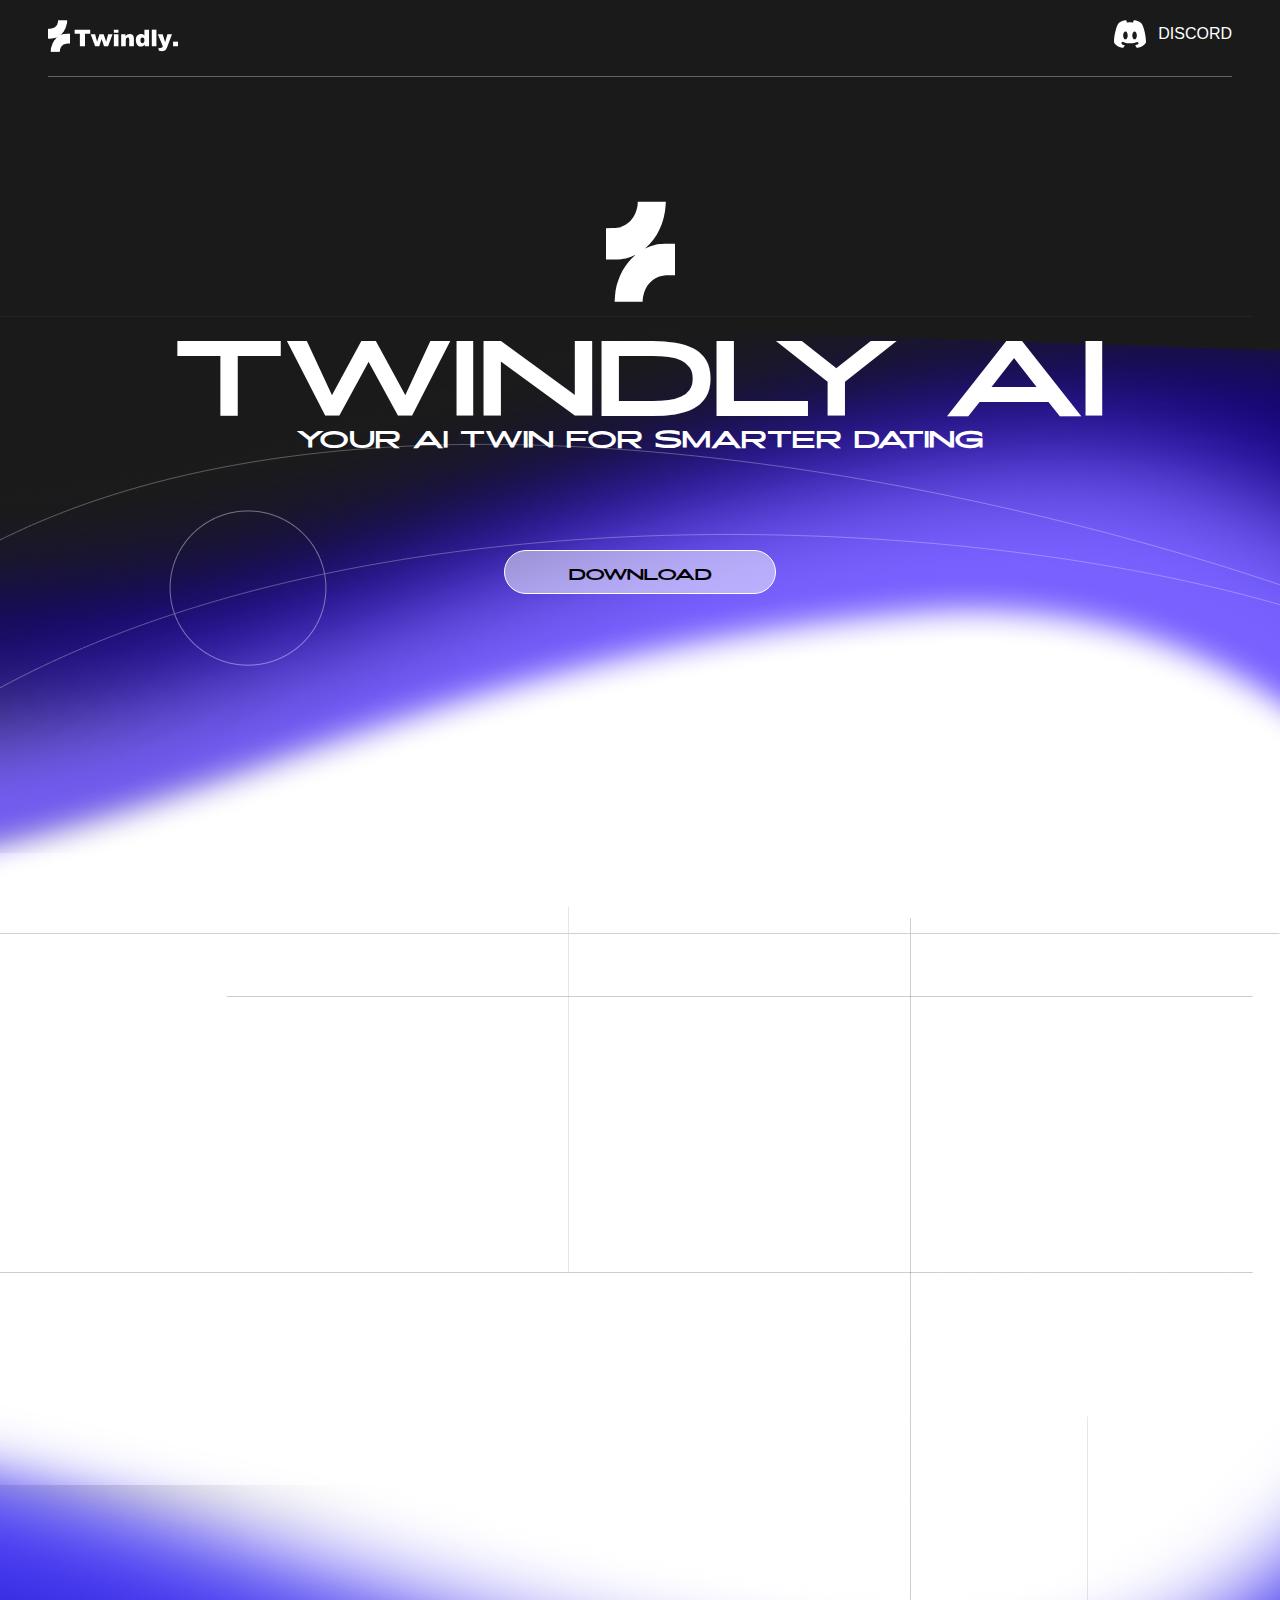
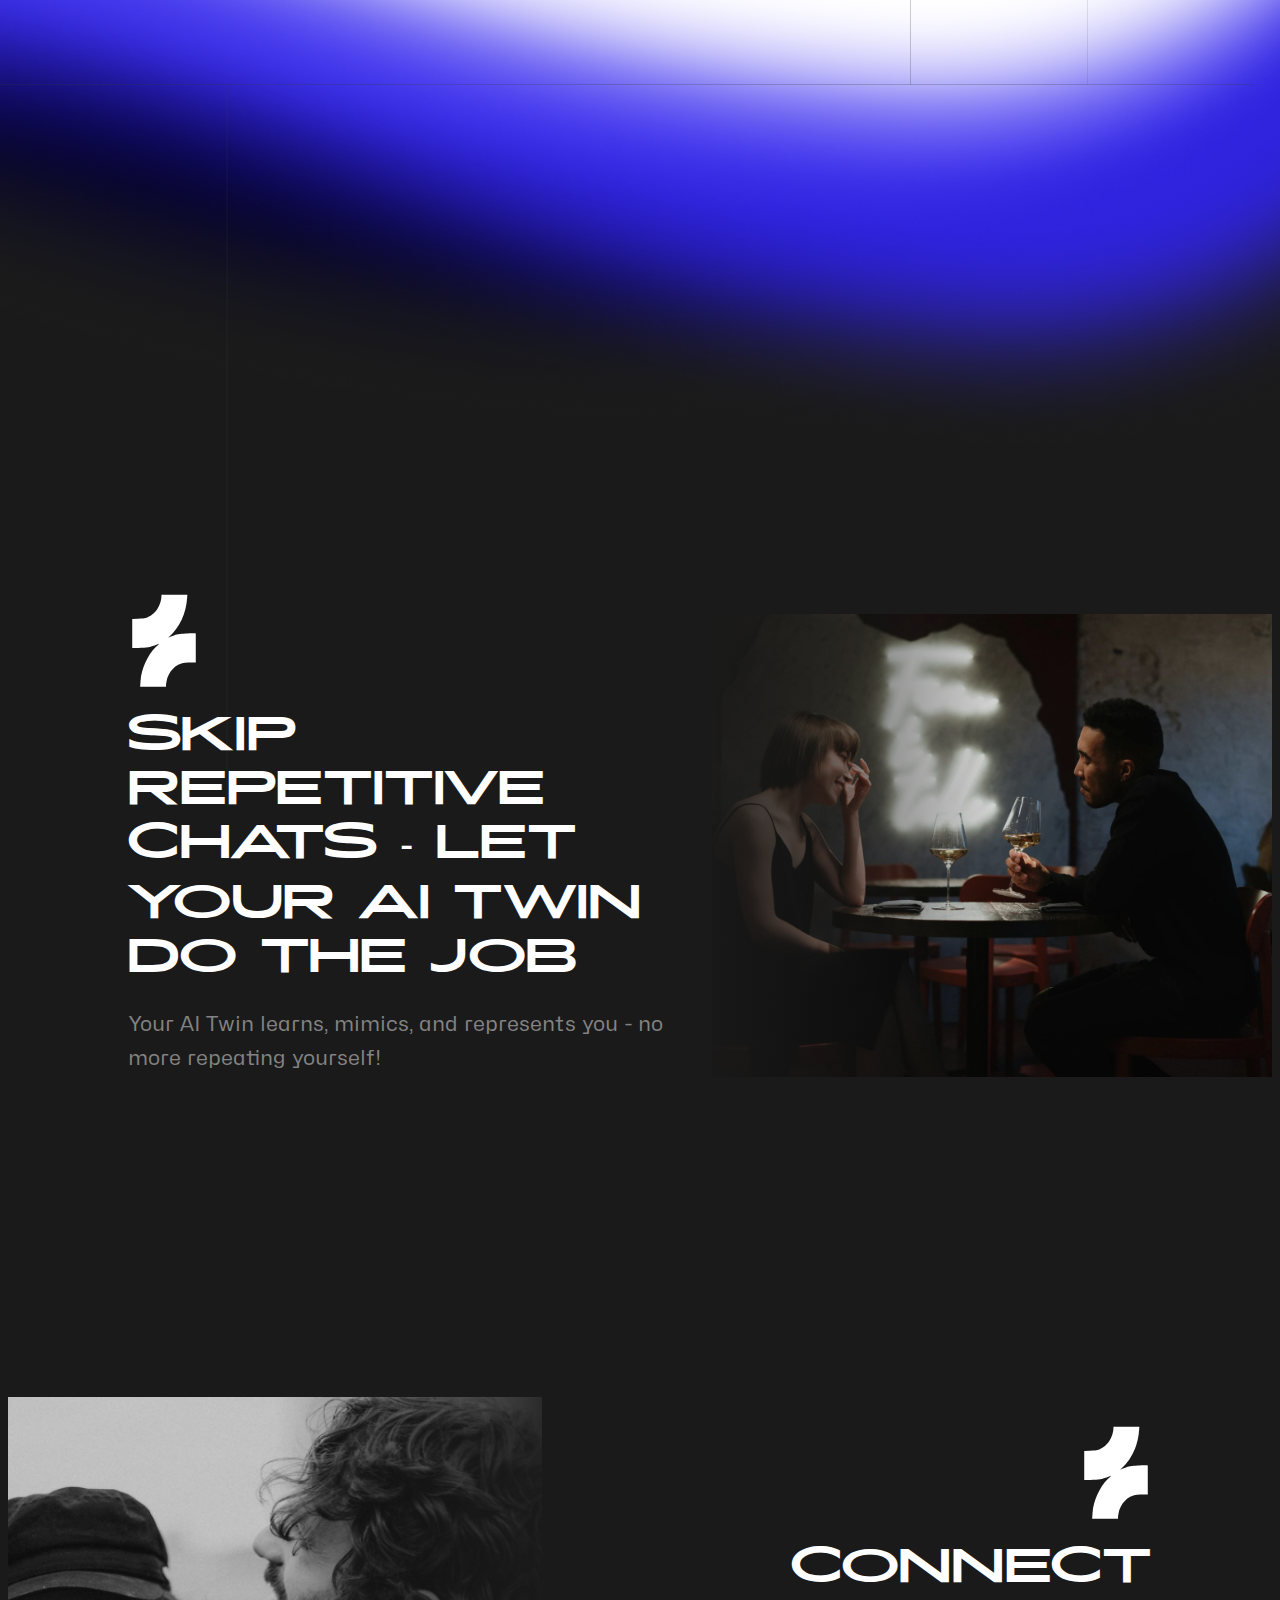
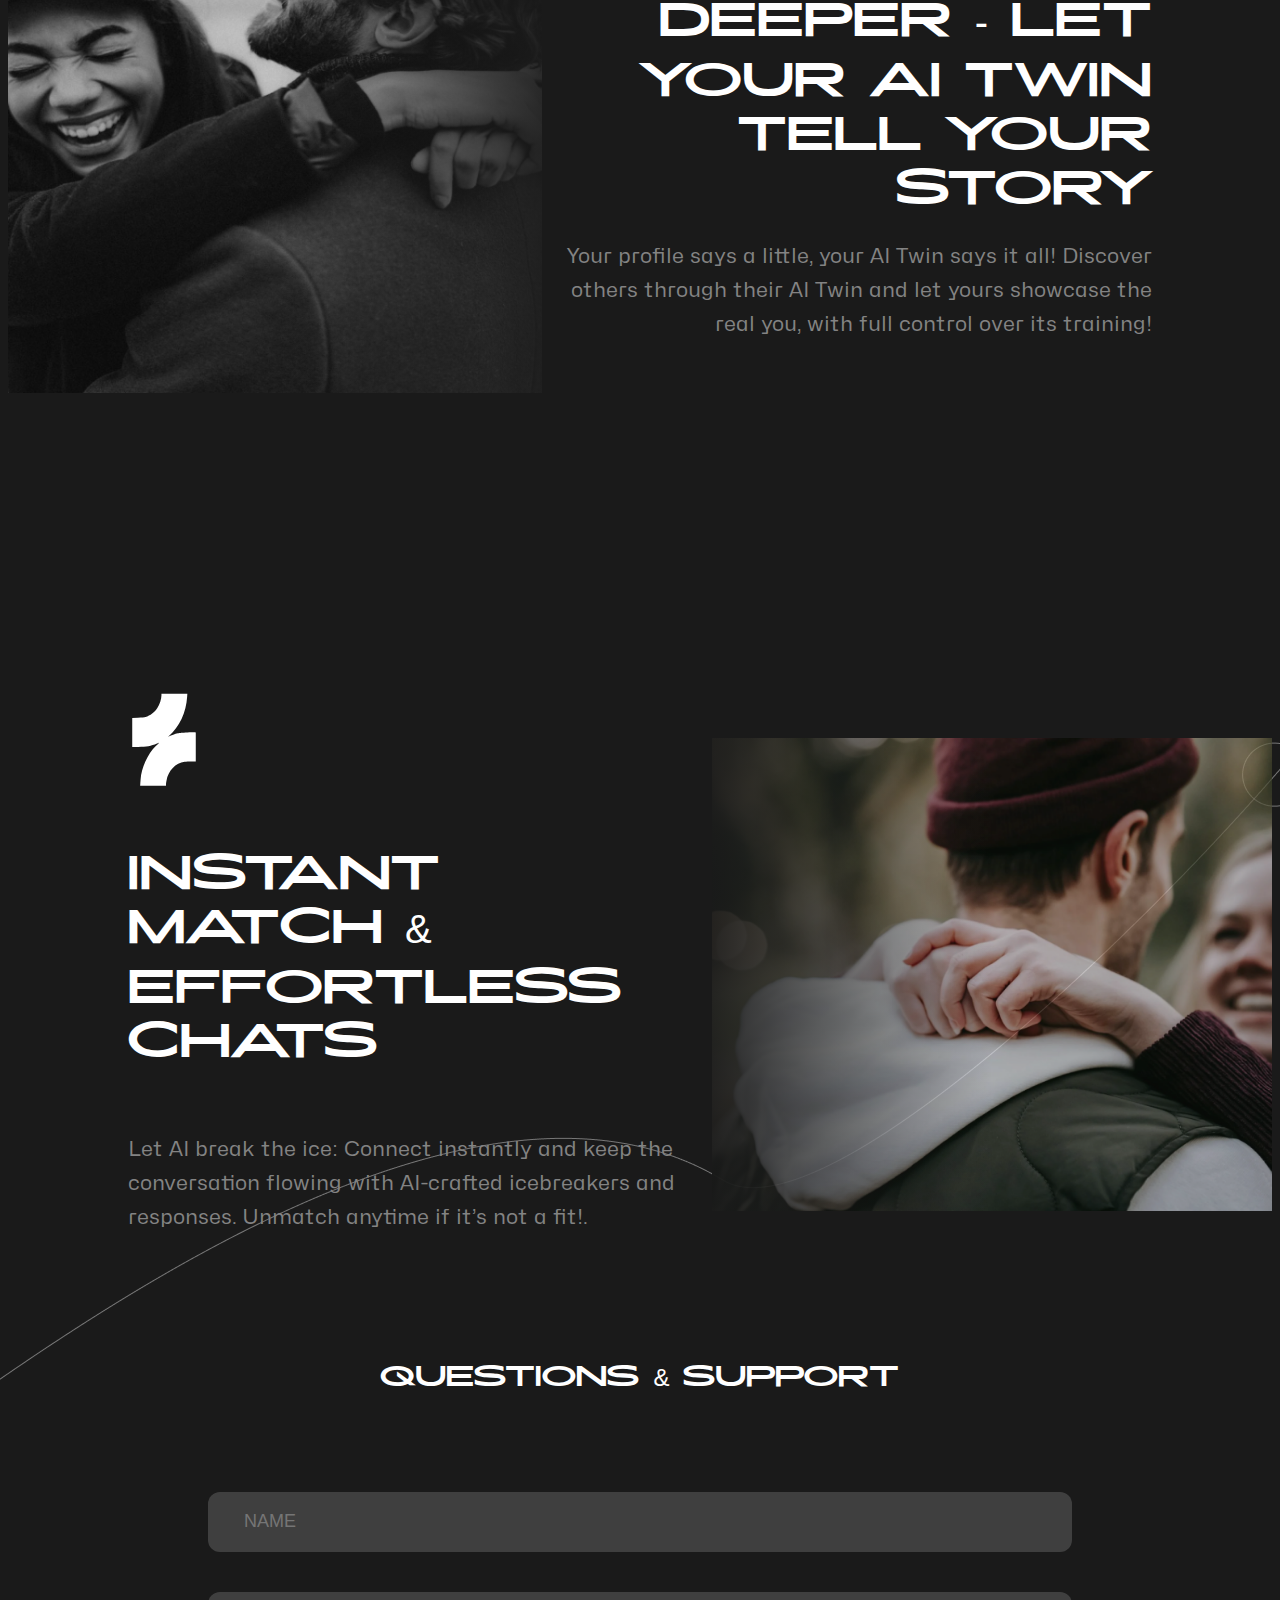
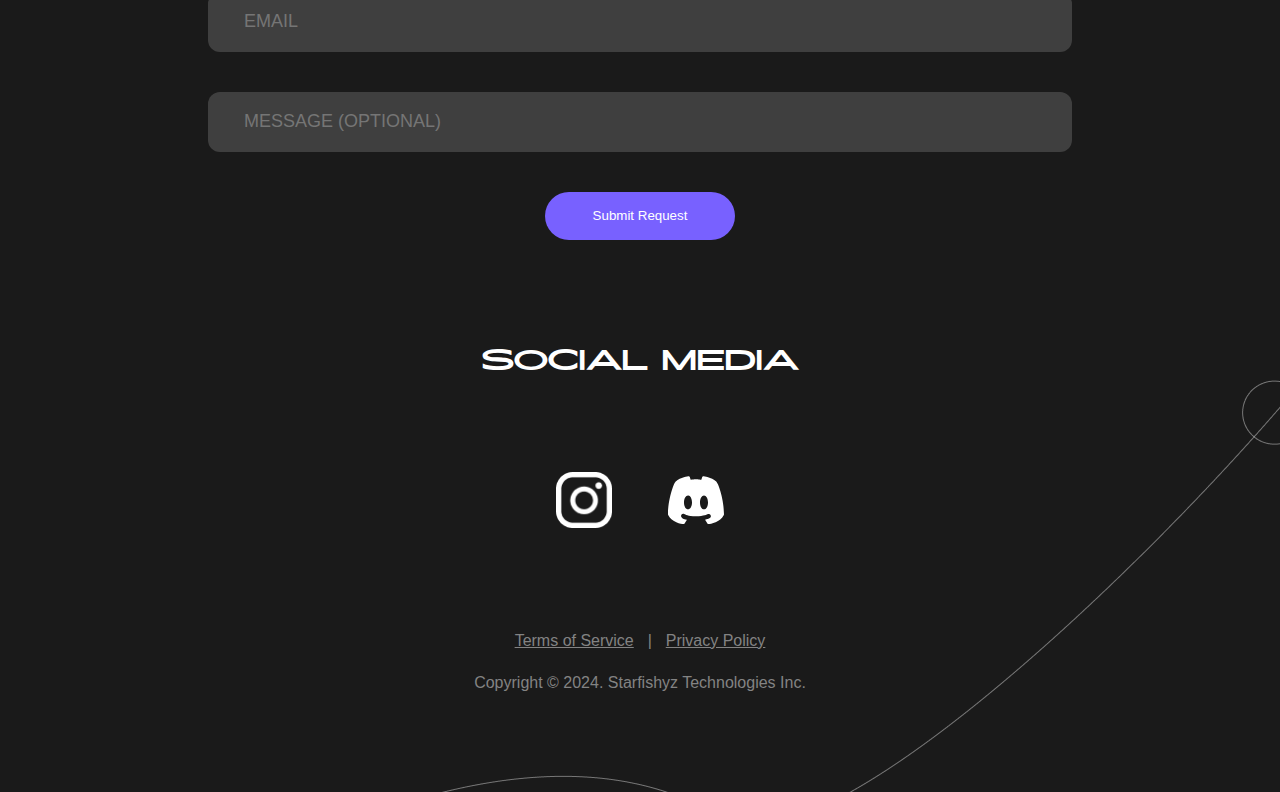
<file: index.html>
<!DOCTYPE html>
<html lang="en">
<head>
  <meta charset="UTF-8">
  <meta name="viewport" content="width=device-width, initial-scale=1.0">
  <title>Twindly</title>
  <link rel="stylesheet" type="text/css" href="css/styles.css">
  <style>
    /* Media query for mobile devices */
    @media (max-width: 480px) {
      .top-bar {
        margin: 20px 24px;
      }
      .brand-title {
        font-size: 28px; /* Smaller font size for mobile */
      }
      .brand-subtitle {
        font-size: 10px;
      }
      .section-header-label {
        font-family: 'Rigatoni', sans-serif;
        font-size: 20px;
        color: white;
      }
      .form-floating {
        padding: 0 24px;
      }
      .social-media-icons {
        gap: 32px;
      }
      .social-media-icon {
        width: 32px;
        height: 32px;
      }
      .highlight-item {
        display: flex;
        flex-direction: column;
        gap: 24px;
        justify-content: space-between;
        align-items: center;
        margin: 24px;
      }
      .highlight-header-left {
        width: 100%;
        gap: 12px;
        margin: 0 24px;
        box-sizing: border-box;
      }
      .highlight-header-right {
        width: 100%;
        gap: 12px; 
        margin: 0 24px;
        align-items: flex-end; 
        box-sizing: border-box;
      }
      .highlight-title {
        font-family: 'Rigatoni', sans-serif;
        font-size: 24px;
        text-transform: uppercase;
        color: white;
      }
      .highlight-subtitle {
        font-family: 'Hubot-Sans', sans-serif;
        color: #838383;
        font-size: 16px;
        line-height: 34px;
      }
      .gradient-image-right {
        position: relative; /* Position relative to contain the pseudo-element */
        display: inline-block; /* Fit the image size */
        width: 100%;
      }
      .gradient-image-right::after {
        background: none;
      }
    }
  </style>
  <script async src="https://www.googletagmanager.com/gtag/js?id=G-LYXSNY8PEB"></script>
  <script>
    window.dataLayer = window.dataLayer || [];
    function gtag(){dataLayer.push(arguments);}
    gtag('js', new Date());

    gtag('config', 'G-LYXSNY8PEB');
  </script>
  <script>
    function scrollToSection() {
      const section = document.getElementById("contact-form");
      section.scrollIntoView({ behavior: 'smooth' });
    }
  </script>
</head>
<body class="primary-text">
  <div class="container">
    <div class="HStack top-bar">
      <div>
        <img src="images/logo.png" class="top-bar-logo"/>
        <img src="images/Twindly.svg" />
      </div>
      <a href="https://discord.gg/8SaYGvkE" target="_blank" style="text-decoration:none; color:white;">
        <div class="HStack" style="gap: 12px; align-items: center;">
          <img src="images/discord.svg" />
          <span>DISCORD</span>
        </div>
      </a>
    </div>
    <div class="VStack header">
      <img src="images/logo.svg" />
      <span class="brand-title">TWINDLY AI</span>
      <span class="brand-subtitle">YOUR AI TWIN FOR SMARTER DATING</span>
      <button class="download-button" onclick="scrollToSection(); gtag('event', 'click', {'event_category': 'default_category', 'event_label': 'download'});">DOWNLOAD</button>
    </div>
    <!-- highlights -->
    <div class="VStack" style="gap: 300px;">
      <div class="highlight-item">
        <div class="VStack highlight-header-left">
          <img src="images/logo.svg" width="72" height="93" />
          <span class="highlight-title">Skip repetitive chats - let your AI Twin do the job</span>
          <span class="highlight-subtitle">
            <p>Your AI Twin learns, mimics, and represents you - no more repeating yourself!</p>
          </span>
        </div>
        <div class="gradient-image-right">
          <img src="images/highlight1.png"/>
        </div>
      </div>
      <div class="highlight-item">
        <div class="gradient-image">
          <img src="images/highlight2.png"/>
        </div>
        <div class="VStack highlight-header-right">
          <img src="images/logo.svg" width="72" height="93" />
          <span class="highlight-title" style="text-align: right;">Connect Deeper - let your AI Twin tell your story</span>
          <div class="highlight-subtitle" style="text-align: right;">
            <p>Your profile says a little, your AI Twin says it all! Discover others through their AI Twin and let yours showcase the real you, with full control over its training!</p>
          </div>
        </div>
      </div>
      <div class="highlight-item">
        <div class="VStack highlight-header-left">
          <img src="images/logo.svg" width="72" height="93" />
          <p class="highlight-title">Instant Match & Effortless Chats</p>
          <div class="highlight-subtitle">
            <p>Let AI break the ice: Connect instantly and keep the conversation flowing with AI-crafted icebreakers and responses. Unmatch anytime if it’s not a fit!.</p>
          </div>
        </div>
        <div class="gradient-image-right">
          <img src="images/highlight3.png"/>
        </div>
      </div>
    </div>
    <!-- contact us -->
    <div class="VStack section" id="contact-form">
      <span class="section-header-label">Questions & Support</span>
      <form action="https://fabform.io/f/5MsiW9r" method="post" class="subscription-form VStack">
        <div class="form-floating">
          <input type="text" class="form-control" id="name" name="name" placeholder="name" required><br>
        </div>

        <div class="form-floating">
          <input type="email" class="form-control" id="email" name="email" placeholder="email" required><br>
        </div>

        <div class="form-floating">
          <input type="text" id="message" class="form-control" name="message" placeholder="message (optional)"></textarea><br>
        </div>

        <input type="submit" class="subscription-button" value="Submit Request" target="_blank">
      </form>
    </div>
    <!-- social media -->
    <div class="VStack section">
      <span class="section-header-label">SOCIAL MEDIA</span>
      <div class="HStack social-media-icons">
        <!-- <img src="images/twitter.png" class="social-media-icon" />
        <img src="images/facebook.png" class="social-media-icon" />
        <img src="images/tiktok.png" class="social-media-icon" /> -->
        <img src="images/instagram.png" class="social-media-icon" />
        <a href="https://discord.gg/8SaYGvkE" target="_blank">
          <img src="images/discord.svg" class="social-media-icon" />
        </a>
        <!-- <img src="images/social5.png" class="social-media-icon" /> -->
      </div>
      <div class="VStack">
      <div class="HStack" style="justify-content: center; padding-bottom: 24px;">
        <a style="color: #838383;" target="_blank" href="https://app.termly.io/policy-viewer/policy.html?policyUUID=b7f1c533-4d2c-4ec8-a008-903a1b365034">Terms of Service</a>
        <div style="color: #838383; width: 32px;">|</div>
        <a style="color: #838383;" target="_blank" href="https://app.termly.io/policy-viewer/policy.html?policyUUID=300578bf-4632-457a-861d-9b994841a4c8">Privacy Policy</a>
      </div>
      <span style="color: #838383;">Copyright © 2024. Starfishyz Technologies Inc.</span></div>
    </div>
  </div>
</body>
</html>
</file>
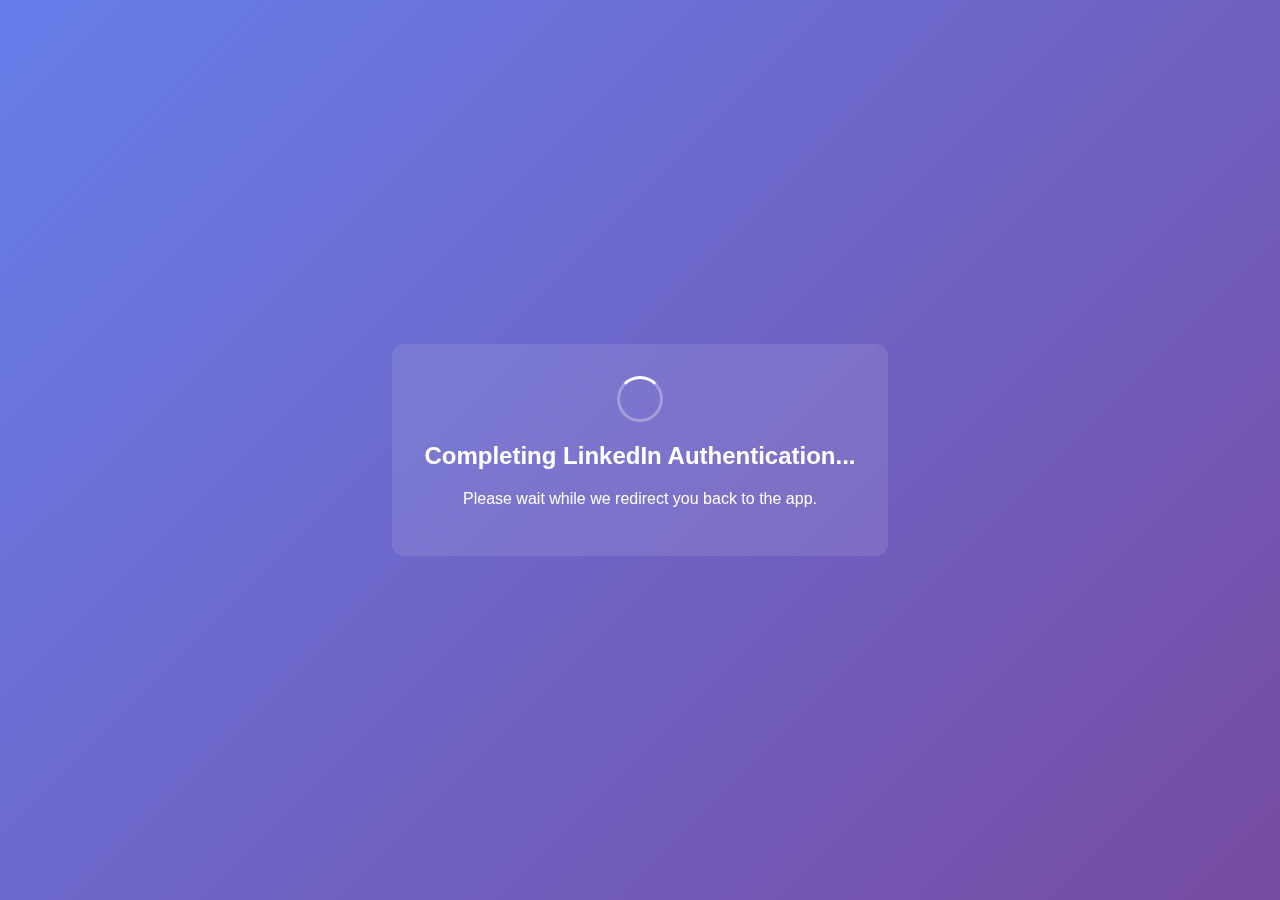
<file: auth-success.html>
<!DOCTYPE html>
<html lang="en">
<head>
    <meta charset="UTF-8">
    <meta name="viewport" content="width=device-width, initial-scale=1.0">
    <title>LinkedIn Authentication</title>
    <style>
        body {
            font-family: -apple-system, BlinkMacSystemFont, 'Segoe UI', Roboto, sans-serif;
            display: flex;
            justify-content: center;
            align-items: center;
            height: 100vh;
            margin: 0;
            background: linear-gradient(135deg, #667eea 0%, #764ba2 100%);
            color: white;
        }
        .container {
            text-align: center;
            padding: 2rem;
            background: rgba(255, 255, 255, 0.1);
            border-radius: 12px;
            backdrop-filter: blur(10px);
        }
        .spinner {
            border: 3px solid rgba(255, 255, 255, 0.3);
            border-top: 3px solid white;
            border-radius: 50%;
            width: 40px;
            height: 40px;
            animation: spin 1s linear infinite;
            margin: 0 auto 1rem;
        }
        @keyframes spin {
            0% { transform: rotate(0deg); }
            100% { transform: rotate(360deg); }
        }
    </style>
</head>
<body>
    <div class="container">
        <div class="spinner"></div>
        <h2>Completing LinkedIn Authentication...</h2>
        <p>Please wait while we redirect you back to the app.</p>
    </div>

    <script>
        // Get URL parameters
        const urlParams = new URLSearchParams(window.location.search);
        const code = urlParams.get('code');
        const state = urlParams.get('state');
        const error = urlParams.get('error');
        const errorDescription = urlParams.get('error_description');

        // Function to redirect back to iOS app
        function redirectToApp() {
            if (error) {
                // Handle error case
                const errorUrl = `twindly://linkedin-auth?error=${encodeURIComponent(error)}&error_description=${encodeURIComponent(errorDescription || '')}`;
                window.location.href = errorUrl;
            } else if (code && state) {
                // Handle success case
                const successUrl = `twindly://linkedin-auth?code=${encodeURIComponent(code)}&state=${encodeURIComponent(state)}`;
                window.location.href = successUrl;
            } else {
                // Handle invalid response
                const errorUrl = `twindly://linkedin-auth?error=invalid_response&error_description=Invalid response from LinkedIn`;
                window.location.href = errorUrl;
            }
        }

        // Redirect after a short delay to show loading state
        setTimeout(redirectToApp, 1000);
    </script>
</body>
</html>
</file>
<file: css/styles.css>
@font-face {
  font-family: 'Rigatoni';
  src: url('../fonts/Trial Rigatoni Mega Wide.ttf') format('truetype');
  font-weight: normal;
  font-style: normal;
}
@font-face {
  font-family: 'Hubot-Sans';
  src: url('../fonts/Hubot-Sans-Regular.ttf') format('truetype');
  font-weight: normal;
  font-style: normal;
}
.VStack {
  display: flex;
  flex-direction: column;
}
.HStack {
  display: flex;
  flex-direction: row;
}
body {
  background-color: rgb(26, 26, 26);
  background-image: url('../images/HOMEPAGE.png');
  background-repeat: no-repeat;
  background-position: top center;
  font-family: Arial, Helvetica, sans-serif;
  color: white;
}
.container {
  max-width: 1440px;
  margin: 0 auto;
}
.top-bar-logo {
  width: 22px;
  height: 32px;
}
.top-bar {
  gap: 8px;
  margin: 20px 40px;
  padding-bottom: 20px;
  border-bottom: 1px solid rgba(255, 255, 255, 0.33);
  justify-content: space-between;
}
.brand-title {
  font-family: 'Rigatoni', sans-serif;
  font-size: 90px;
  color: white;
}
.brand-subtitle {
  font-family: 'Rigatoni', sans-serif;
  font-size: 20px;
  color: white;
}
.header {
  padding-top: 104px;
  padding-bottom: 1600px;
  align-items: center;
}
.section {
  gap: 100px;
  margin: 100px auto;
  align-items: center;
  text-align: center;
}
.social-media-icons {
  gap: 56px;
}
.social-media-icon {
  width: 56px;
  height: 56px;
}
.highlight-item {
  display: flex;
  flex-direction: row;
  gap: 24px;
  justify-content: space-between;
  align-items: center;
}
.highlight-header-left {
  width: 50%;
  gap: 12px;
  margin-left: 120px;
  box-sizing: border-box;
}
.highlight-header-right {
  width: 50%;
  gap: 12px; 
  margin-right: 120px; 
  box-sizing: border-box;
  align-items: flex-end;
}
.highlight-title {
  font-family: 'Rigatoni', sans-serif;
  font-size: 40px;
  text-transform: uppercase;
  color: white;
}
.highlight-subtitle {
  font-family: 'Hubot-Sans', sans-serif;
  color: #838383;
  font-size: 21px;
  line-height: 34px;
}
.download-button {
  display: inline-block;
  margin-top: 100px;
  width: 272px;
  height: 44px;
  border: 1px solid white;
  font-family: 'Rigatoni', sans-serif;
  color: black;
  background-color: rgba(255, 255, 255, 0.5);
  border-radius: 22px;
  cursor: pointer;
}
.gradient-image {
  position: relative; /* Position relative to contain the pseudo-element */
  display: inline-block; /* Fit the image size */
}
.gradient-image img {
  display: block; /* Remove bottom space around the image */
  width: 100%; /* Set image to full width of the container */
  height: 100%; /* Maintain aspect ratio */
  object-fit: cover;
}
.gradient-image::after {
  content: ""; /* Required to show the pseudo-element */
  position: absolute;
  top: 0;
  right: 0; /* Start gradient overlay from the right */
  width: 50%; /* Adjust to cover the right side */
  height: 100%;
  background: linear-gradient(to left, rgba(26,26,26,0.9), rgba(26,26,26,0)); /* Right to left gradient */
  pointer-events: none; /* Ensure gradient is non-interactive */
}
.gradient-image-right {
  position: relative; /* Position relative to contain the pseudo-element */
  display: inline-block; /* Fit the image size */
  width: 50%;
}
.gradient-image-right img {
  display: block; /* Remove bottom space around the image */
  width: 100%; /* Set image to full width of the container */
  height: 100%; /* Maintain aspect ratio */
  object-fit: cover;
}
.gradient-image-right::after {
  content: ""; /* Required to show the pseudo-element */
  position: absolute;
  top: 0;
  right: 0.5; /* Start gradient overlay from the right */
  width: 50%; /* Adjust to cover the right side */
  height: 100%;
  background: linear-gradient(to right, rgba(26,26,26,0.9), rgba(26,26,26,0)); /* Right to left gradient */
  pointer-events: none; /* Ensure gradient is non-interactive */
}
.subscription-form {
  width: 100%;
  gap: 40px;
}
.section-header-label {
  font-family: 'Rigatoni', sans-serif;
  font-size: 24px;
  color: white;
  text-transform: uppercase;
}
.form-floating {
  padding: 0 200px;
}
.form-control {
  background-color: rgba(217, 217, 217, 0.2);
  border: none;
  border-radius: 12px;
  width: 100%;
  height: 60px;
  padding-left: 36px;
  font-size: 18px;
  text-transform: uppercase;
  box-sizing: border-box;
  color: rgba(255, 255, 255, 0.8)
}
.subscription-button {
  background-color: rgba(120, 97, 255, 1);
  border: none;
  border-radius: 24px;
  height: 48px;
  /* text-transform: uppercase; */
  color: white;
  padding: 0 48px;
  margin: 0 auto;
  cursor: pointer;
}
</file>
